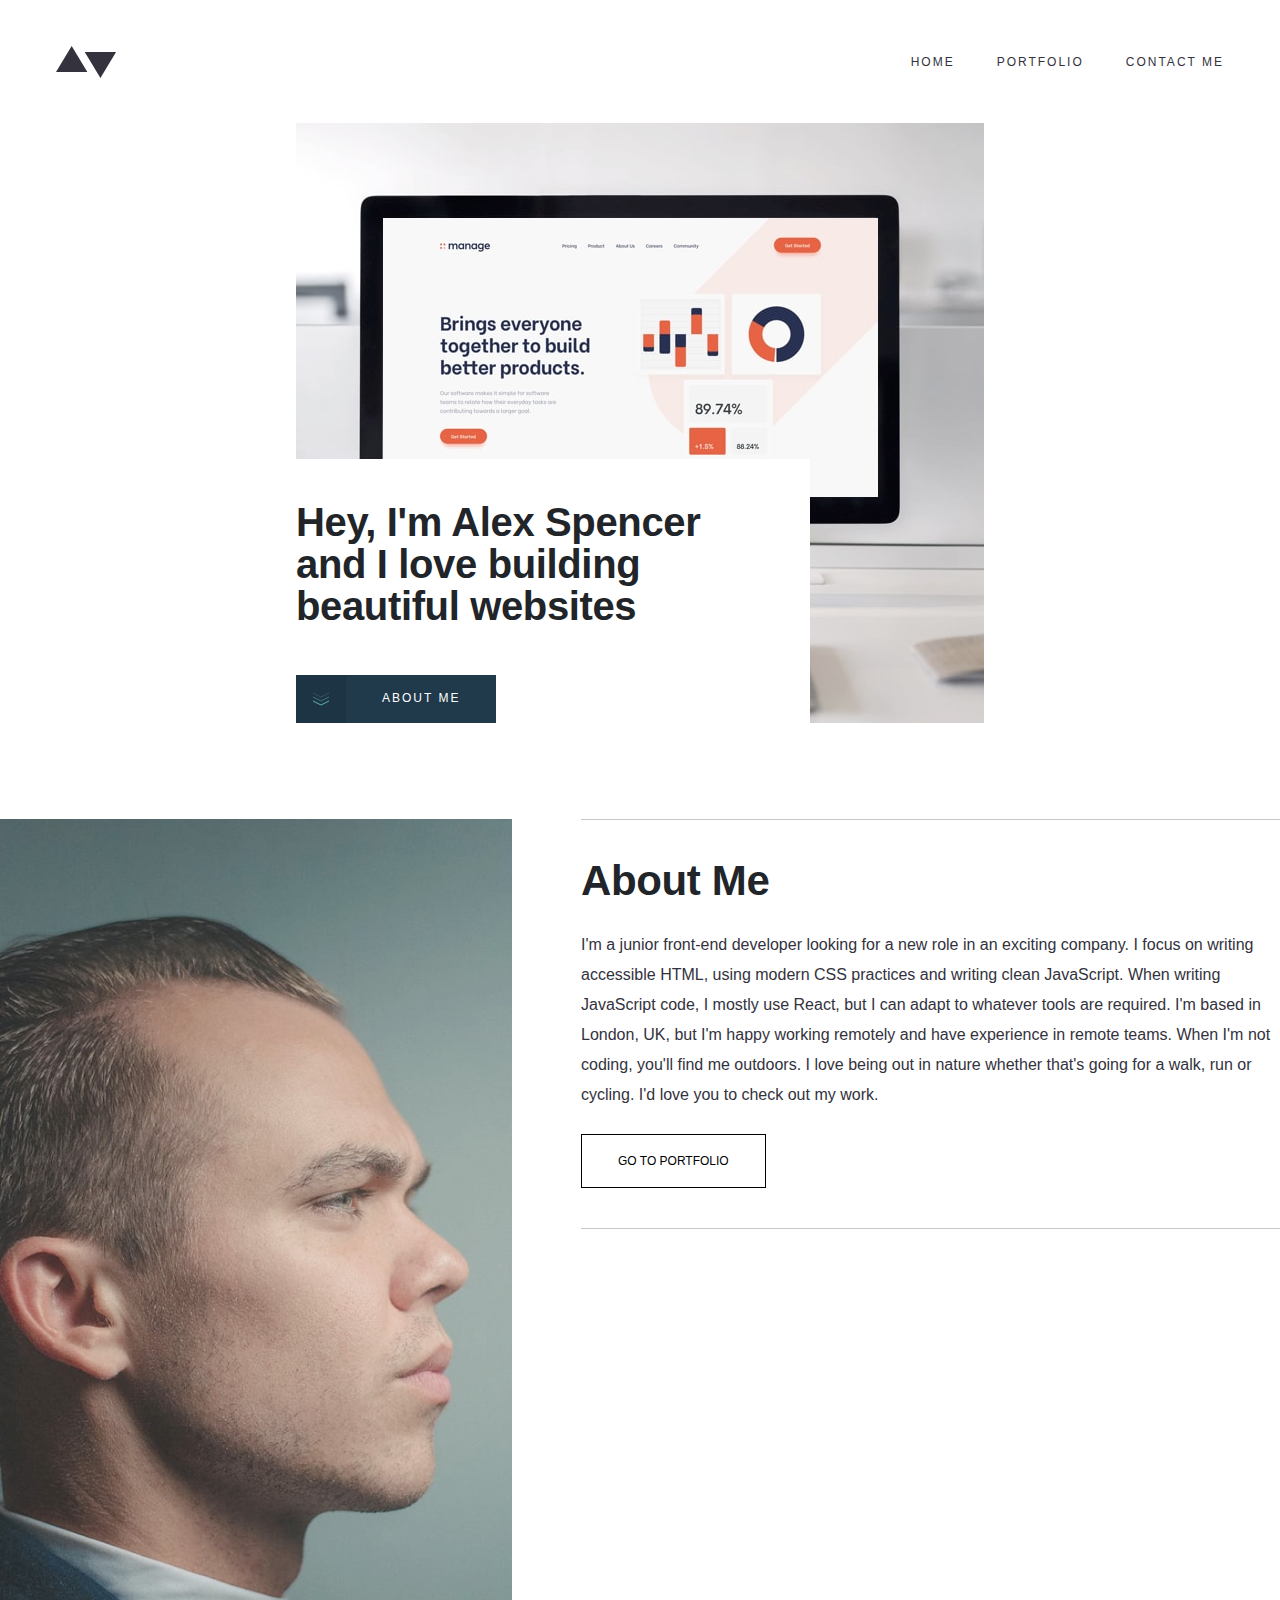
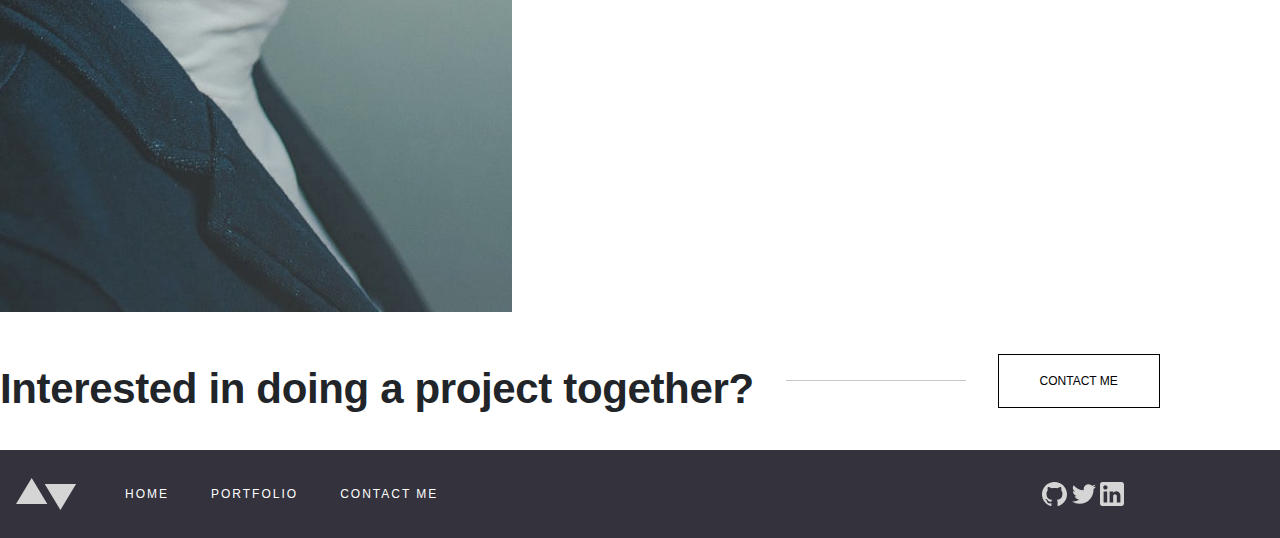
<file: starter-code/index.html>
<!DOCTYPE html>
<html lang="en">
  <head>
    <meta charset="UTF-8" />
    <meta name="viewport" content="width=device-width, initial-scale=1.0" />
    <link
      rel="icon"
      type="image/png"
      sizes="32x32"
      href="./images/favicon-32x32.png"
    />
    <link
      href="https://cdn.jsdelivr.net/npm/bootstrap@5.3.3/dist/css/bootstrap.min.css"
      rel="stylesheet"
      integrity="sha384-QWTKZyjpPEjISv5WaRU9OFeRpok6YctnYmDr5pNlyT2bRjXh0JMhjY6hW+ALEwIH"
      crossorigin="anonymous"
    />
    <link rel="stylesheet" href="styles.css" />
    <title>Frontend Mentor | Minimalist Portfolio</title>
  </head>
  <body>
    <header>
      <!-- Navigation Bar -->
      <nav class="navbar navbar-expand-md bg-body-tertiary">
        <div class="container-fluid">
          <a class="navbar-brand" href="#">
            <img src="./images/logo.svg" alt="logo" />
          </a>
          <button
            class="navbar-toggler"
            type="button"
            data-bs-toggle="collapse"
            data-bs-target="#navbarSupportedContent"
            aria-controls="navbarSupportedContent"
            aria-expanded="false"
            aria-label="Toggle navigation"
          >
            <span class="navbar-toggler-icon"></span>
          </button>
          <div class="collapse navbar-collapse" id="navbarSupportedContent">
            <ul class="navbar-nav me-auto mb-2 mb-lg-0">
              <li class="nav-item">
                <a class="nav-link active" aria-current="page" href="./index.html" id="home-link">Home</a>
              </li>
              <li class="nav-item">
                <a class="nav-link active" aria-current="page" href="./portfolio.html" id="portfolio-link"
                  >Portfolio</a
                >
              </li>
              <li class="nav-item">
                <a id="contact-link" class="nav-link active" aria-current="page" href="./contact.html"
                  >Contact Me</a
                >
              </li>
            </ul>
          </div>
        </div>
      </nav>
    </header>
    <main>
      <div class="container-fluid flex">
        <div class="greeting-container">
          <img
            src="./images/homepage/mobile/image-homepage-hero.jpg"
            alt="homepage image"
            class="w-100 home-pic"
          />
          <div>
            <h1>Hey, I'm Alex Spencer and I love building beautiful websites</h1>
            <a href="#alex-img">
              <button class="about-btn"><img src="./images/icons/down-arrows.svg" class="down-arrow" alt="down-arrows"/><span class="about-me-btn-txt">About Me</span></button>
            </a>
          </div>
        </div>
        <div class="sub-container">
          <img
            src="./images/homepage/mobile/image-homepage-profile.jpg"
            alt="alex-spencer"
            class="alex-img w-100"
            id="alex-img"
          />
          <div class="about-me-container">
            <hr class="w-100">
            <h2 class="about-header">About Me</h2>
            <p class="about-p">
              I'm a junior front-end developer looking for a new role in an exciting
              company. I focus on writing accessible HTML, using modern CSS
              practices and writing clean JavaScript. When writing JavaScript code,
              I mostly use React, but I can adapt to whatever tools are required.
              I'm based in London, UK, but I'm happy working remotely and have
              experience in remote teams. When I'm not coding, you'll find me
              outdoors. I love being out in nature whether that's going for a walk,
              run or cycling. I'd love you to check out my work.
            </p>
            <a href="./portfolio.html">
              <button class="portfolio-btn">Go to Portfolio</button>
            </a>
            <hr class="w-100">
          </div>
        </div>
      </div>
      <div class="container-fluid flex interested-container">
        <h2 class="interested-sec">Interested in doing a project together?</h2>
        <hr class="optional-hr">
        <a class="contact-a" href="./contact.html">
          <button class="portfolio-btn contact-me">Contact Me</button>
        </a>
      </div>
    </main>
    <footer>
      <div class="container flex">
        <img class="logo main" src="./images/logo.svg" alt="logo" />
        <a class="home-a" href="./index.html">Home</a>
        <a class="portfolio-a" href="./portfolio.html">Portfolio</a>
        <a href="./contact.html">Contact Me</a>
        <div class="social-div">
          <img
            class="logo social"
            src="./images/icons/github.svg"
            alt="github logo"
          />
          <img
            class="logo social"
            src="./images/icons/twitter.svg"
            alt="twitter logo"
          />
          <img
            class="logo"
            src="./images/icons/linkedin.svg"
            alt="linkedin logo"
          />
        </div>
      </div>
    </footer>
    <script
      src="https://cdn.jsdelivr.net/npm/bootstrap@5.3.3/dist/js/bootstrap.bundle.min.js"
      integrity="sha384-YvpcrYf0tY3lHB60NNkmXc5s9fDVZLESaAA55NDzOxhy9GkcIdslK1eN7N6jIeHz"
      crossorigin="anonymous"
    ></script>
    <script src="./app.js"></script>
  </body>
</html>
</file>
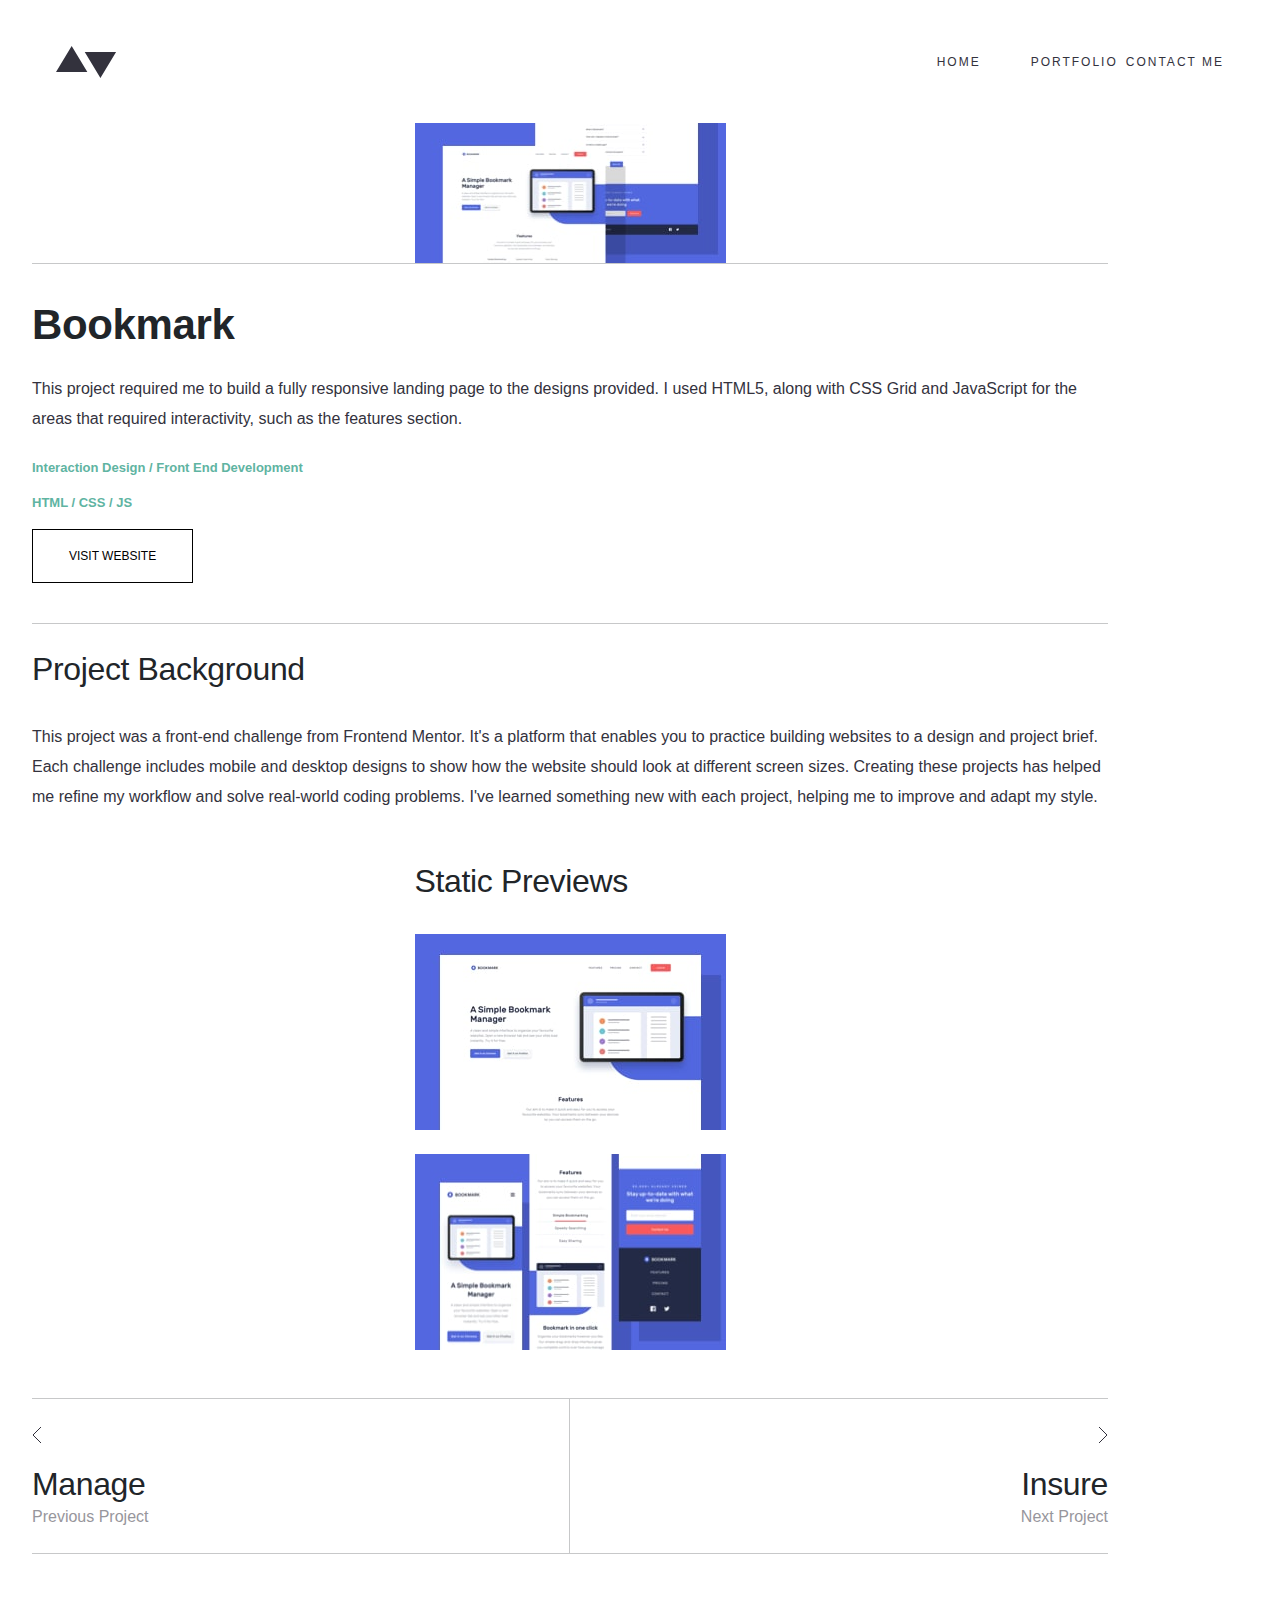
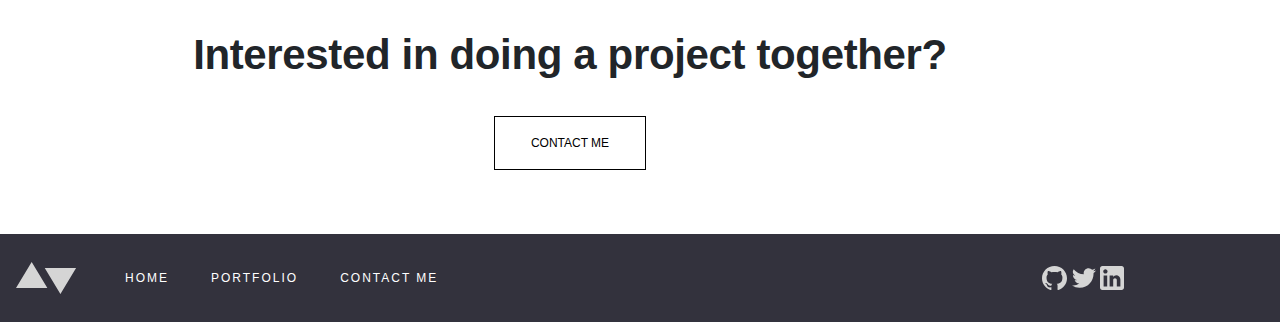
<file: starter-code/bookmark.html>
<!DOCTYPE html>
<html lang="en">
  <head>
    <meta charset="UTF-8" />
    <meta name="viewport" content="width=device-width, initial-scale=1.0" />

    <link
      rel="icon"
      type="image/png"
      sizes="32x32"
      href="./images/favicon-32x32.png"
    />
    <link
      href="https://cdn.jsdelivr.net/npm/bootstrap@5.3.3/dist/css/bootstrap.min.css"
      rel="stylesheet"
      integrity="sha384-QWTKZyjpPEjISv5WaRU9OFeRpok6YctnYmDr5pNlyT2bRjXh0JMhjY6hW+ALEwIH"
      crossorigin="anonymous"
    />

    <link rel="stylesheet" href="styles.css" />

    <title>Frontend Mentor | Bookmark Project</title>
  </head>
  <body>
    <header>
      <!-- Navigation Bar -->
      <nav class="navbar navbar-expand-lg bg-body-tertiary">
        <div class="container-fluid">
          <a class="navbar-brand" href="#">
            <img src="./images/logo.svg" alt="logo" />
          </a>
          <button
            class="navbar-toggler"
            type="button"
            data-bs-toggle="collapse"
            data-bs-target="#navbarSupportedContent"
            aria-controls="navbarSupportedContent"
            aria-expanded="false"
            aria-label="Toggle navigation"
          >
            <span class="navbar-toggler-icon"></span>
          </button>
          <div class="collapse navbar-collapse" id="navbarSupportedContent">
            <ul class="navbar-nav me-auto mb-2 mb-lg-0">
              <li class="nav-item">
                <a class="nav-link active" aria-current="page" href="./index.html" id="home-link">Home</a>
              </li>
              <li class="nav-item">
                <a class="nav-link active" aria-current="page" href="./portfolio.html"
                  >Portfolio</a
                >
              </li>
              <li class="nav-item">
                <a id="contact-link" class="nav-link active" aria-current="page" href="./contact.html"
                  >Contact Me</a
                >
              </li>
            </ul>
          </div>
        </div>
      </nav>
    </header>
    <main>
      <div class="container flex">
        <img
          src="./images/detail/mobile/image-bookmark-hero.jpg"
          alt="bookmark image"
        />
        <hr class="w-100" />
        <h2 class="about-header">Bookmark</h2>
        <p class="about-p">
          This project required me to build a fully responsive landing page to
          the designs provided. I used HTML5, along with CSS Grid and JavaScript
          for the areas that required interactivity, such as the features
          section.
        </p>
        <p class="tech-used">Interaction Design / Front End Development</p>
        <p class="tech-used">HTML / CSS / JS</p>
        <a href="#">
          <button class="portfolio-btn">Visit Website</button>
        </a>
        <hr class="w-100" />
      </div>
      <div class="container flex">
        <h2 class="project-background-p mt-0">Project Background</h2>
        <p class="about-p project-font mt-0">
          This project was a front-end challenge from Frontend Mentor. It's a
          platform that enables you to practice building websites to a design
          and project brief. Each challenge includes mobile and desktop designs
          to show how the website should look at different screen sizes.
          Creating these projects has helped me refine my workflow and solve
          real-world coding problems. I've learned something new with each
          project, helping me to improve and adapt my style.
        </p>
        <div class="flex">
          <h2 class="project-background-p">Static Previews</h2>
          <img
            class="mb-4 w-100"
            src="./images/detail/mobile/image-bookmark-preview-1.jpg"
            alt="bookmark-preview1"
          />
          <img
            src="./images/detail/mobile/image-bookmark-preview-2.jpg"
            alt="bookmark-preview2"
          />
        </div>
      </div>
      <div class="container flex flex-row project-container">
        <div class="prev project w-50">
          <a href="#">
            <img src="./images/icons/arrow-left.svg" alt="arrow left" />
          </a>
          <h2 class="project-background-p mb-0">Manage</h2>
          <p>Previous Project</p>
        </div>
        <div class="next project w-50 flex">
          <a href="#" class="align-self-end">
            <img src="./images/icons/arrow-right.svg" alt="arrow right" />
          </a>
          <h2 class="project-background-p align-self-end mb-0">Insure</h2>
          <p class="align-self-end">Next Project</p>
        </div>
      </div>
      <div class="container flex">
        <h2 class="interested-sec">Interested in doing a project together?</h2>
        <a class="contact-a" href="./contact.html">
          <button class="portfolio-btn">Contact Me</button>
        </a>
      </div>
    </main>
    <footer>
      <div class="container flex">
        <img class="logo main" src="./images/logo.svg" alt="logo" />
        <a class="home-a" href="./index.html">Home</a>
        <a class="portfolio-a" href="./portfolio.html">Portfolio</a>
        <a href="./contact.html">Contact Me</a>
        <div class="social-div">
          <img
            class="logo social"
            src="./images/icons/github.svg"
            alt="github logo"
          />
          <img
            class="logo social"
            src="./images/icons/twitter.svg"
            alt="twitter logo"
          />
          <img
            class="logo"
            src="./images/icons/linkedin.svg"
            alt="linkedin logo"
          />
        </div>
      </div>
    </footer>
    <script
      src="https://cdn.jsdelivr.net/npm/bootstrap@5.3.3/dist/js/bootstrap.bundle.min.js"
      integrity="sha384-YvpcrYf0tY3lHB60NNkmXc5s9fDVZLESaAA55NDzOxhy9GkcIdslK1eN7N6jIeHz"
      crossorigin="anonymous"
    ></script>
  </body>
</html>
</file>
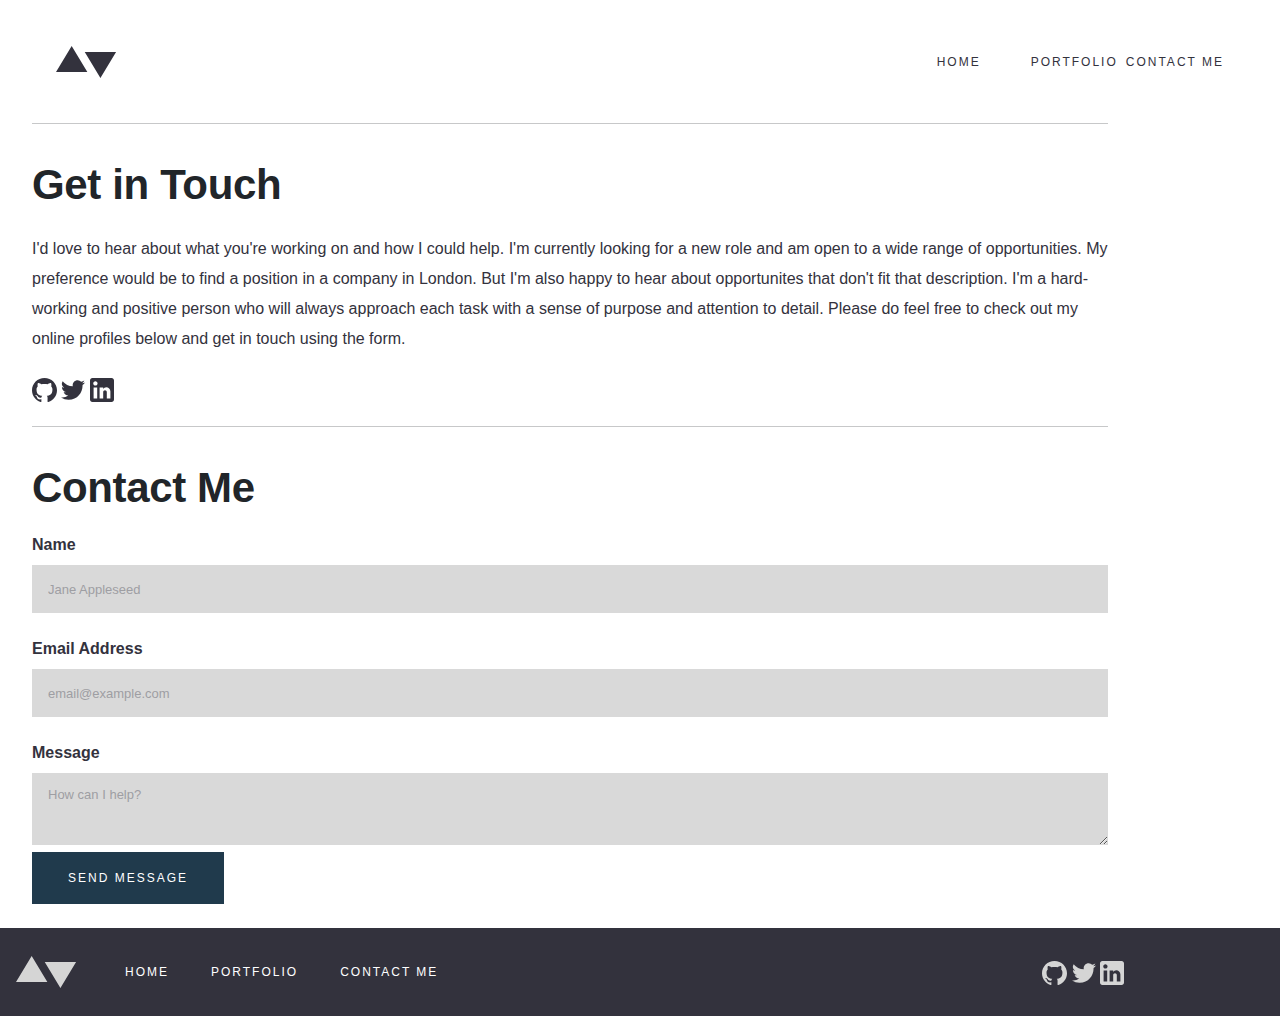
<file: starter-code/contact.html>
<!DOCTYPE html>
<html lang="en">
  <head>
    <meta charset="UTF-8" />
    <meta name="viewport" content="width=device-width, initial-scale=1.0" />

    <link
      rel="icon"
      type="image/png"
      sizes="32x32"
      href="./images/favicon-32x32.png"
    />
    <link
      href="https://cdn.jsdelivr.net/npm/bootstrap@5.3.3/dist/css/bootstrap.min.css"
      rel="stylesheet"
      integrity="sha384-QWTKZyjpPEjISv5WaRU9OFeRpok6YctnYmDr5pNlyT2bRjXh0JMhjY6hW+ALEwIH"
      crossorigin="anonymous"
    />
    <link rel="stylesheet" href="styles.css" />
    <title>Frontend Mentor | Contact Me</title>
  </head>
  <body>
    <header>
      <!-- Navigation Bar -->
      <nav class="navbar navbar-expand-lg bg-body-tertiary">
        <div class="container-fluid">
          <a class="navbar-brand" href="#">
            <img src="./images/logo.svg" alt="logo" />
          </a>
          <button
            class="navbar-toggler"
            type="button"
            data-bs-toggle="collapse"
            data-bs-target="#navbarSupportedContent"
            aria-controls="navbarSupportedContent"
            aria-expanded="false"
            aria-label="Toggle navigation"
          >
            <span class="navbar-toggler-icon"></span>
          </button>
          <div class="collapse navbar-collapse" id="navbarSupportedContent">
            <ul class="navbar-nav me-auto mb-2 mb-lg-0">
              <li class="nav-item">
                <a class="nav-link active" aria-current="page" href="./index.html" id="home-link">Home</a>
              </li>
              <li class="nav-item">
                <a class="nav-link active" aria-current="page" href="./portfolio.html"
                  >Portfolio</a
                >
              </li>
              <li class="nav-item">
                <a id="contact-link" class="nav-link active" aria-current="page" href="./contact.html"
                  >Contact Me</a
                >
              </li>
            </ul>
          </div>
        </div>
      </nav>
    </header>
    <main>
      <div class="container flex">
        <hr class="w-100 mt-0" />
        <h2 class="about-header">Get in Touch</h2>
        <p class="about-p">
          I'd love to hear about what you're working on and how I could help.
          I'm currently looking for a new role and am open to a wide range of
          opportunities. My preference would be to find a position in a company
          in London. But I'm also happy to hear about opportunites that don't
          fit that description. I'm a hard-working and positive person who will
          always approach each task with a sense of purpose and attention to
          detail. Please do feel free to check out my online profiles below and
          get in touch using the form.
        </p>
        <div class="social-div align-self-start m-0">
          <img
            class="social"
            src="./images/icons/github.svg"
            alt="github logo"
          />
          <img
            class="social"
            src="./images/icons/twitter.svg"
            alt="twitter logo"
          />
          <img src="./images/icons/linkedin.svg" alt="linkedin logo" />
        </div>
      </div>
      <div class="container flex">
        <hr class="w-100" />
        <h2 class="about-header">Contact Me</h2>
        <form class="align-self-start">
          <div class="form-div">
            <label for="name">Name</label>
            <input type="text" id="name" placeholder="Jane Appleseed" />
          </div>
          <div class="form-div">
            <label for="email">Email Address</label>
            <input type="text" id="email" placeholder="email@example.com" />
          </div>
          <div class="form-div">
            <label for="message">Message</label>
            <textarea
              name=""
              id="message"
              placeholder="How can I help?"
            ></textarea>
          </div>
          <button
            class="about-btn about-me-btn-txt send-message-btn"
            type="submit"
          >
            Send Message
          </button>
        </form>
      </div>
    </main>
    <footer>
      <div class="container flex">
        <img class="logo main" src="./images/logo.svg" alt="logo" />
        <a class="home-a" href="./index.html">Home</a>
        <a class="portfolio-a" href="./portfolio.html">Portfolio</a>
        <a href="./contact.html">Contact Me</a>
        <div class="social-div">
          <img
            class="logo social"
            src="./images/icons/github.svg"
            alt="github logo"
          />
          <img
            class="logo social"
            src="./images/icons/twitter.svg"
            alt="twitter logo"
          />
          <img
            class="logo"
            src="./images/icons/linkedin.svg"
            alt="linkedin logo"
          />
        </div>
      </div>
    </footer>
    <script
      src="https://cdn.jsdelivr.net/npm/bootstrap@5.3.3/dist/js/bootstrap.bundle.min.js"
      integrity="sha384-YvpcrYf0tY3lHB60NNkmXc5s9fDVZLESaAA55NDzOxhy9GkcIdslK1eN7N6jIeHz"
      crossorigin="anonymous"
    ></script>
  </body>
</html>
</file>
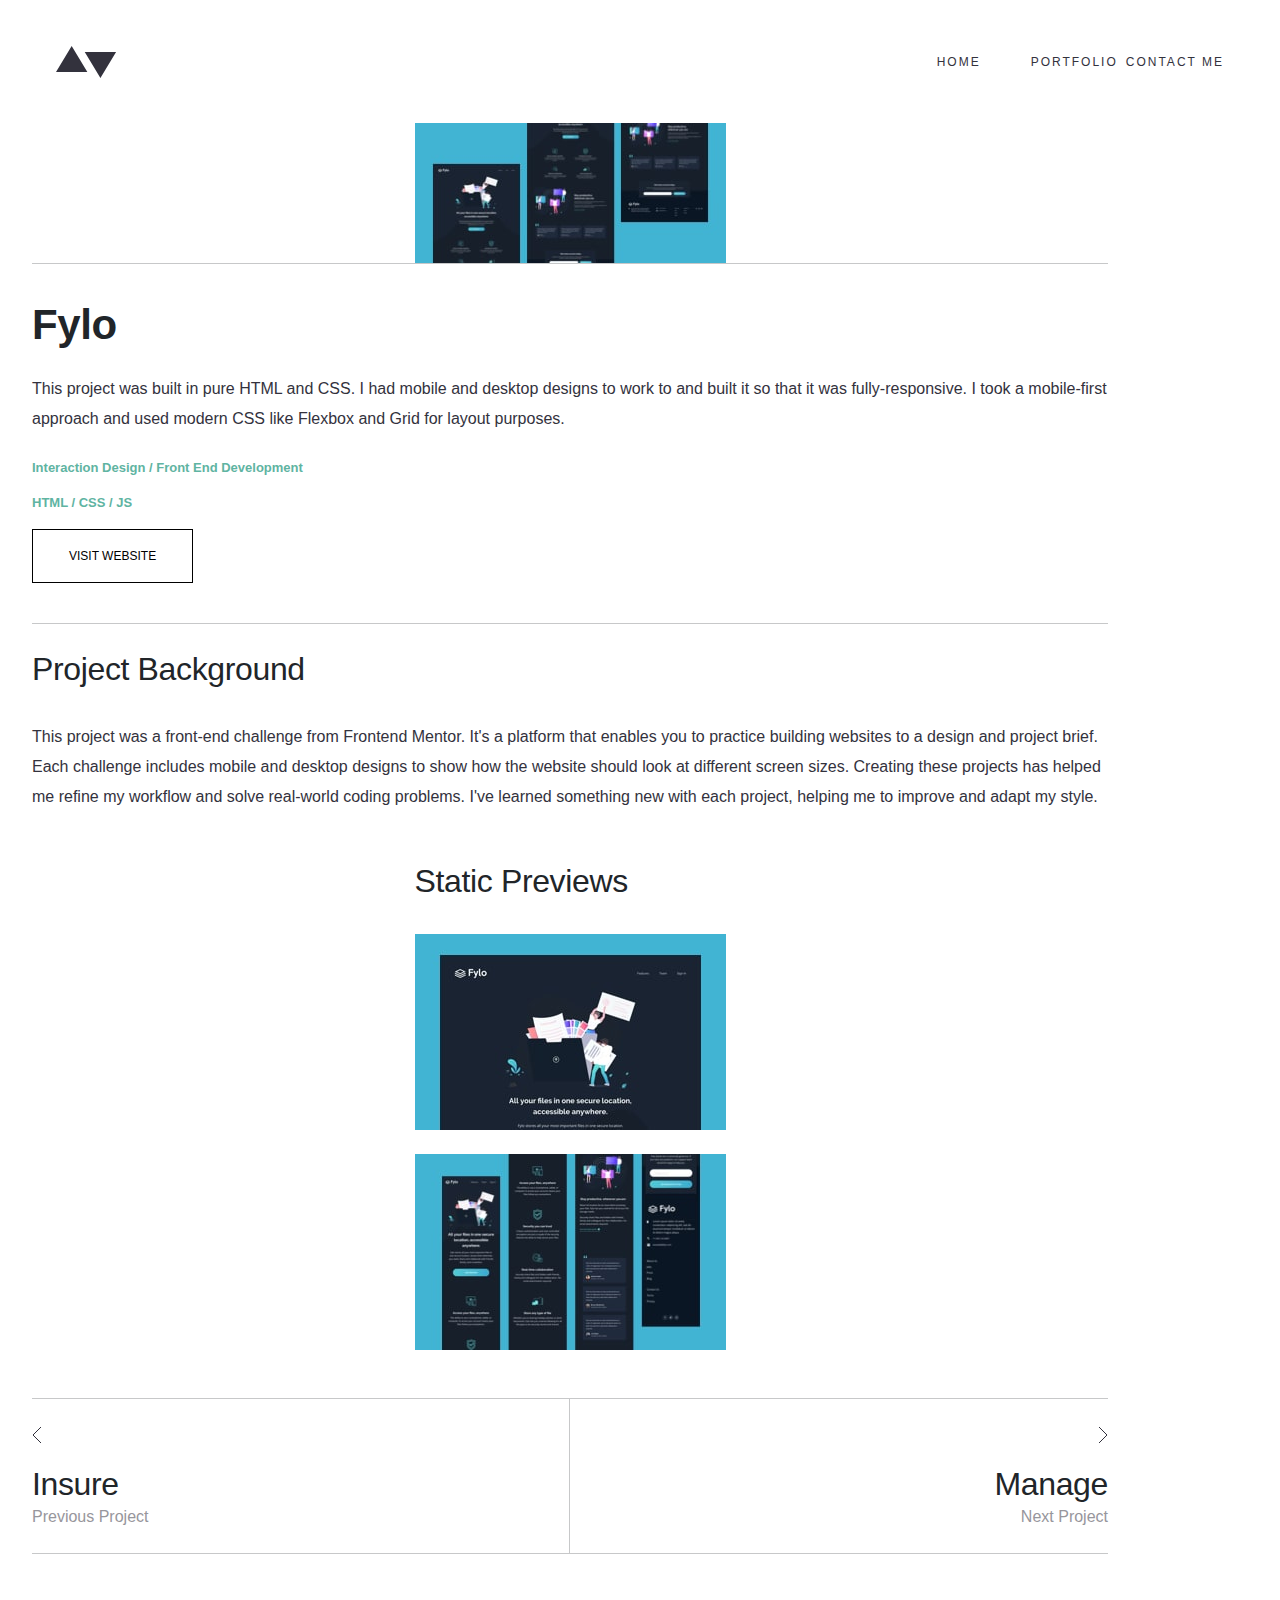
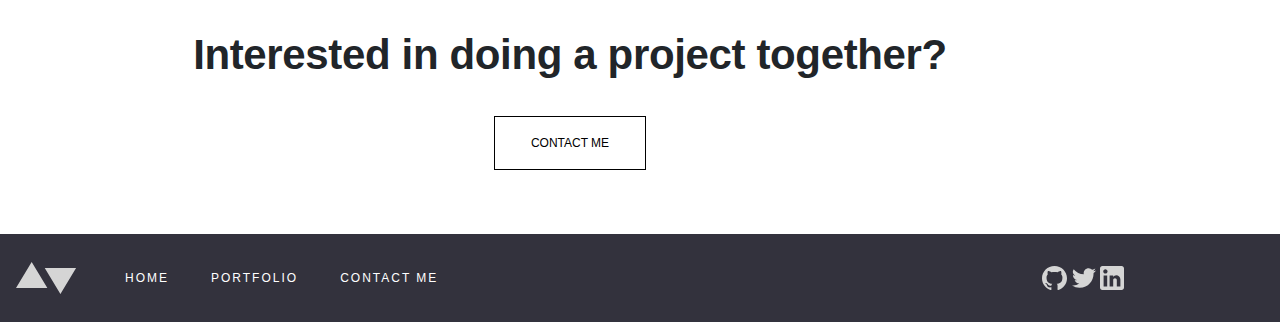
<file: starter-code/fylo.html>
<!DOCTYPE html>
<html lang="en">
  <head>
    <meta charset="UTF-8" />
    <meta name="viewport" content="width=device-width, initial-scale=1.0" />

    <link
      rel="icon"
      type="image/png"
      sizes="32x32"
      href="./images/favicon-32x32.png"
    />

    <link
      href="https://cdn.jsdelivr.net/npm/bootstrap@5.3.3/dist/css/bootstrap.min.css"
      rel="stylesheet"
      integrity="sha384-QWTKZyjpPEjISv5WaRU9OFeRpok6YctnYmDr5pNlyT2bRjXh0JMhjY6hW+ALEwIH"
      crossorigin="anonymous"
    />

    <link rel="stylesheet" href="styles.css" />

    <title>Frontend Mentor | Fylo Project</title>
  </head>
  <body>
    <header>
      <!-- Navigation Bar -->
      <nav class="navbar navbar-expand-lg bg-body-tertiary">
        <div class="container-fluid">
          <a class="navbar-brand" href="#">
            <img src="./images/logo.svg" alt="logo" />
          </a>
          <button
            class="navbar-toggler"
            type="button"
            data-bs-toggle="collapse"
            data-bs-target="#navbarSupportedContent"
            aria-controls="navbarSupportedContent"
            aria-expanded="false"
            aria-label="Toggle navigation"
          >
            <span class="navbar-toggler-icon"></span>
          </button>
          <div class="collapse navbar-collapse" id="navbarSupportedContent">
            <ul class="navbar-nav me-auto mb-2 mb-lg-0">
              <li class="nav-item">
                <a class="nav-link active" aria-current="page" href="./index.html" id="home-link">Home</a>
              </li>
              <li class="nav-item">
                <a class="nav-link active" aria-current="page" href="./portfolio.html"
                  >Portfolio</a
                >
              </li>
              <li class="nav-item">
                <a id="contact-link" class="nav-link active" aria-current="page" href="./contact.html"
                  >Contact Me</a
                >
              </li>
            </ul>
          </div>
        </div>
      </nav>
    </header>
    <main>
      <div class="container flex">
        <img
          src="./images/detail/mobile/image-fylo-hero.jpg"
          alt="manage image"
        />
        <hr class="w-100" />
        <h2 class="about-header">Fylo</h2>
        <p class="about-p">
          This project was built in pure HTML and CSS. I had mobile and desktop
          designs to work to and built it so that it was fully-responsive. I
          took a mobile-first approach and used modern CSS like Flexbox and Grid
          for layout purposes.
        </p>
        <p class="tech-used">Interaction Design / Front End Development</p>
        <p class="tech-used">HTML / CSS / JS</p>
        <a href="#">
          <button class="portfolio-btn">Visit Website</button>
        </a>
        <hr class="w-100" />
      </div>
      <div class="container flex">
        <h2 class="project-background-p mt-0">Project Background</h2>
        <p class="about-p project-font mt-0">
          This project was a front-end challenge from Frontend Mentor. It's a
          platform that enables you to practice building websites to a design
          and project brief. Each challenge includes mobile and desktop designs
          to show how the website should look at different screen sizes.
          Creating these projects has helped me refine my workflow and solve
          real-world coding problems. I've learned something new with each
          project, helping me to improve and adapt my style.
        </p>
        <div class="flex">
          <h2 class="project-background-p">Static Previews</h2>
          <img
            class="mb-4"
            src="./images/detail/mobile/image-fylo-preview-1.jpg"
            alt="fylo-preview1"
          />
          <img
            src="./images/detail/mobile/image-fylo-preview-2.jpg"
            alt="fylo-preview2"
          />
        </div>
      </div>
      <div class="container flex flex-row project-container">
        <div class="prev project w-50">
          <a href="./insure.html">
            <img src="./images/icons/arrow-left.svg" alt="arrow left" />
          </a>
          <h2 class="project-background-p mb-0">Insure</h2>
          <p>Previous Project</p>
        </div>
        <div class="next project w-50 flex">
          <a href="./manage.html" class="align-self-end">
            <img src="./images/icons/arrow-right.svg" alt="arrow right" />
          </a>
          <h2 class="project-background-p align-self-end mb-0">Manage</h2>
          <p class="align-self-end">Next Project</p>
        </div>
      </div>
      <div class="container flex">
        <h2 class="interested-sec">Interested in doing a project together?</h2>
        <a class="contact-a" href="./contact.html">
          <button class="portfolio-btn">Contact Me</button>
        </a>
      </div>
    </main>
    <footer>
      <div class="container flex">
        <img class="logo main" src="./images/logo.svg" alt="logo" />
        <a class="home-a" href="./index.html">Home</a>
        <a class="portfolio-a" href="./portfolio.html">Portfolio</a>
        <a href="./contact.html">Contact Me</a>
        <div class="social-div">
          <img
            class="logo social"
            src="./images/icons/github.svg"
            alt="github logo"
          />
          <img
            class="logo social"
            src="./images/icons/twitter.svg"
            alt="twitter logo"
          />
          <img
            class="logo"
            src="./images/icons/linkedin.svg"
            alt="linkedin logo"
          />
        </div>
      </div>
    </footer>
    <script
      src="https://cdn.jsdelivr.net/npm/bootstrap@5.3.3/dist/js/bootstrap.bundle.min.js"
      integrity="sha384-YvpcrYf0tY3lHB60NNkmXc5s9fDVZLESaAA55NDzOxhy9GkcIdslK1eN7N6jIeHz"
      crossorigin="anonymous"
    ></script>
  </body>
</html>
</file>
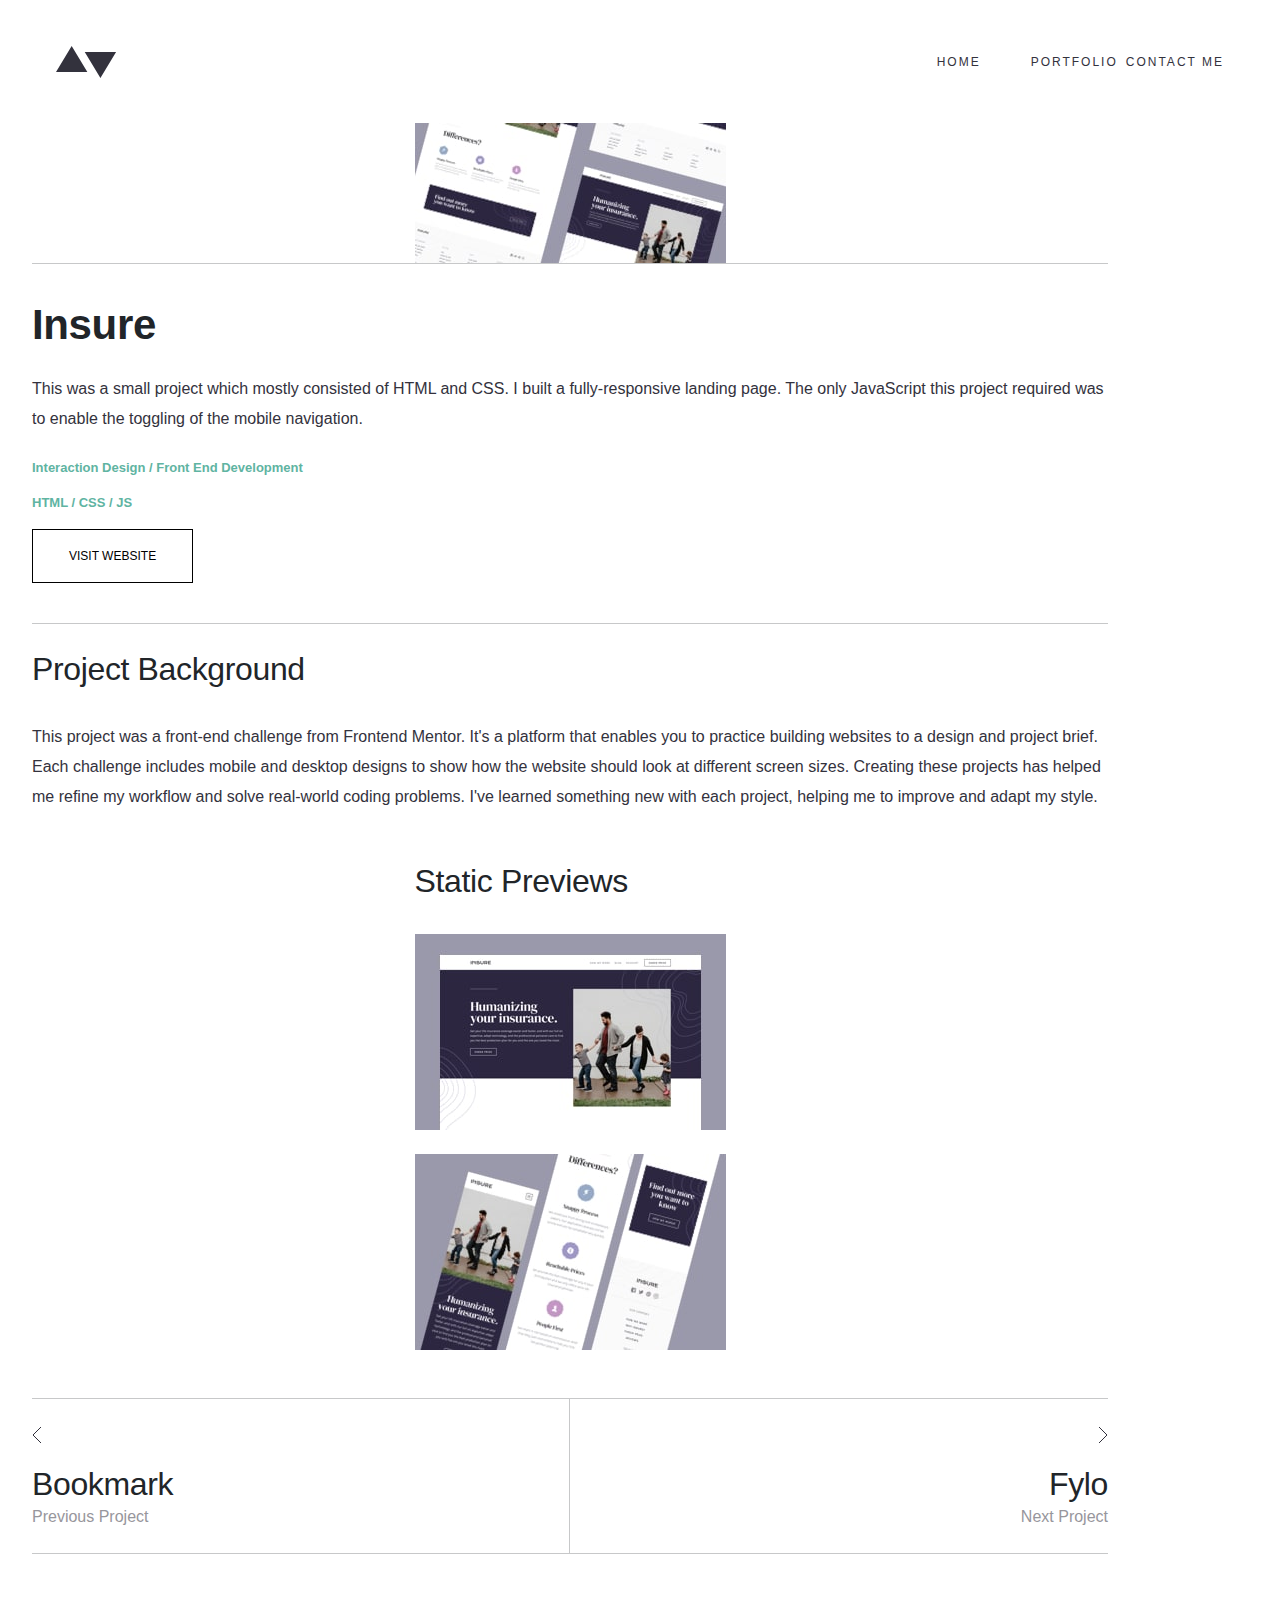
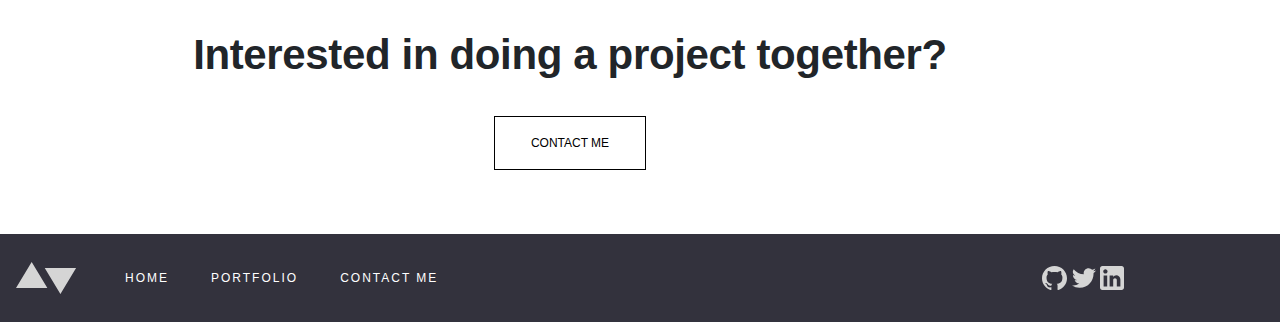
<file: starter-code/insure.html>
<!DOCTYPE html>
<html lang="en">
  <head>
    <meta charset="UTF-8" />
    <meta name="viewport" content="width=device-width, initial-scale=1.0" />

    <link
      rel="icon"
      type="image/png"
      sizes="32x32"
      href="./images/favicon-32x32.png"
    />
    <link
      href="https://cdn.jsdelivr.net/npm/bootstrap@5.3.3/dist/css/bootstrap.min.css"
      rel="stylesheet"
      integrity="sha384-QWTKZyjpPEjISv5WaRU9OFeRpok6YctnYmDr5pNlyT2bRjXh0JMhjY6hW+ALEwIH"
      crossorigin="anonymous"
    />

    <link rel="stylesheet" href="styles.css" />

    <title>Frontend Mentor | Insure Project</title>
  </head>
  <body>
    <header>
      <!-- Navigation Bar -->
      <nav class="navbar navbar-expand-lg bg-body-tertiary">
        <div class="container-fluid">
          <a class="navbar-brand" href="#">
            <img src="./images/logo.svg" alt="logo" />
          </a>
          <button
            class="navbar-toggler"
            type="button"
            data-bs-toggle="collapse"
            data-bs-target="#navbarSupportedContent"
            aria-controls="navbarSupportedContent"
            aria-expanded="false"
            aria-label="Toggle navigation"
          >
            <span class="navbar-toggler-icon"></span>
          </button>
          <div class="collapse navbar-collapse" id="navbarSupportedContent">
            <ul class="navbar-nav me-auto mb-2 mb-lg-0">
              <li class="nav-item">
                <a class="nav-link active" aria-current="page" href="./index.html" id="home-link">Home</a>
              </li>
              <li class="nav-item">
                <a class="nav-link active" aria-current="page" href="./portfolio.html"
                  >Portfolio</a
                >
              </li>
              <li class="nav-item">
                <a id="contact-link" class="nav-link active" aria-current="page" href="./contact.html"
                  >Contact Me</a
                >
              </li>
            </ul>
          </div>
        </div>
      </nav>
    </header>
    <main>
      <div class="container flex">
      <img
        src="./images/detail/mobile/image-insure-hero.jpg"
        alt="insure image"
      />
        <hr class="w-100">
        <h2 class="about-header">Insure</h2>
        <p class="about-p">
          This was a small project which mostly consisted of HTML and CSS. I
          built a fully-responsive landing page. The only JavaScript this
          project required was to enable the toggling of the mobile navigation.
        </p>
        <p class="tech-used">Interaction Design / Front End Development</p>
        <p class="tech-used">HTML / CSS / JS</p>
        <a href="#">
          <button class="portfolio-btn">Visit Website</button>
        </a>
        <hr class="w-100">
      </div>
      <div class="container flex">
        <h2 class="project-background-p mt-0">Project Background</h2>
        <p class="about-p project-font mt-0">
          This project was a front-end challenge from Frontend Mentor. It's a
          platform that enables you to practice building websites to a design
          and project brief. Each challenge includes mobile and desktop designs
          to show how the website should look at different screen sizes.
          Creating these projects has helped me refine my workflow and solve
          real-world coding problems. I've learned something new with each
          project, helping me to improve and adapt my style.
        </p>
        <div class="flex">
          <h2 class="project-background-p">Static Previews</h2>
          <img
            class="mb-4"
            src="./images/detail/mobile/image-insure-preview-1.jpg"
            alt="insure-preview1"
          />
          <img
            src="./images/detail/mobile/image-insure-preview-2.jpg"
            alt="insure-preview2"
          />
        </div>
      </div>
      <div class="container flex flex-row project-container">
        <div class="prev project w-50">
          <a href="./bookmark.html">
            <img src="./images/icons/arrow-left.svg" alt="arrow left" />
          </a>
          <h2 class="project-background-p mb-0">Bookmark</h2>
          <p>Previous Project</p>
        </div>
        <div class="next project w-50 flex">
          <a href="./fylo.html" class="align-self-end">
            <img src="./images/icons/arrow-right.svg" alt="arrow right" />
          </a>
          <h2 class="project-background-p align-self-end mb-0">Fylo</h2>
          <p class="align-self-end">Next Project</p>
        </div>
      </div>
      <div class="container flex">
        <h2 class="interested-sec">Interested in doing a project together?</h2>
        <a class="contact-a" href="./contact.html">
          <button class="portfolio-btn">Contact Me</button>
        </a>
      </div>
    </main>
    <footer>
      <div class="container flex">
        <img class="logo main" src="./images/logo.svg" alt="logo" />
        <a class="home-a" href="./index.html">Home</a>
        <a class="portfolio-a" href="./portfolio.html">Portfolio</a>
        <a href="./contact.html">Contact Me</a>
        <div class="social-div">
          <img
            class="logo social"
            src="./images/icons/github.svg"
            alt="github logo"
          />
          <img
            class="logo social"
            src="./images/icons/twitter.svg"
            alt="twitter logo"
          />
          <img
            class="logo"
            src="./images/icons/linkedin.svg"
            alt="linkedin logo"
          />
        </div>
      </div>
    </footer>
    <script
      src="https://cdn.jsdelivr.net/npm/bootstrap@5.3.3/dist/js/bootstrap.bundle.min.js"
      integrity="sha384-YvpcrYf0tY3lHB60NNkmXc5s9fDVZLESaAA55NDzOxhy9GkcIdslK1eN7N6jIeHz"
      crossorigin="anonymous"
    ></script>
  </body>
</html>
</file>
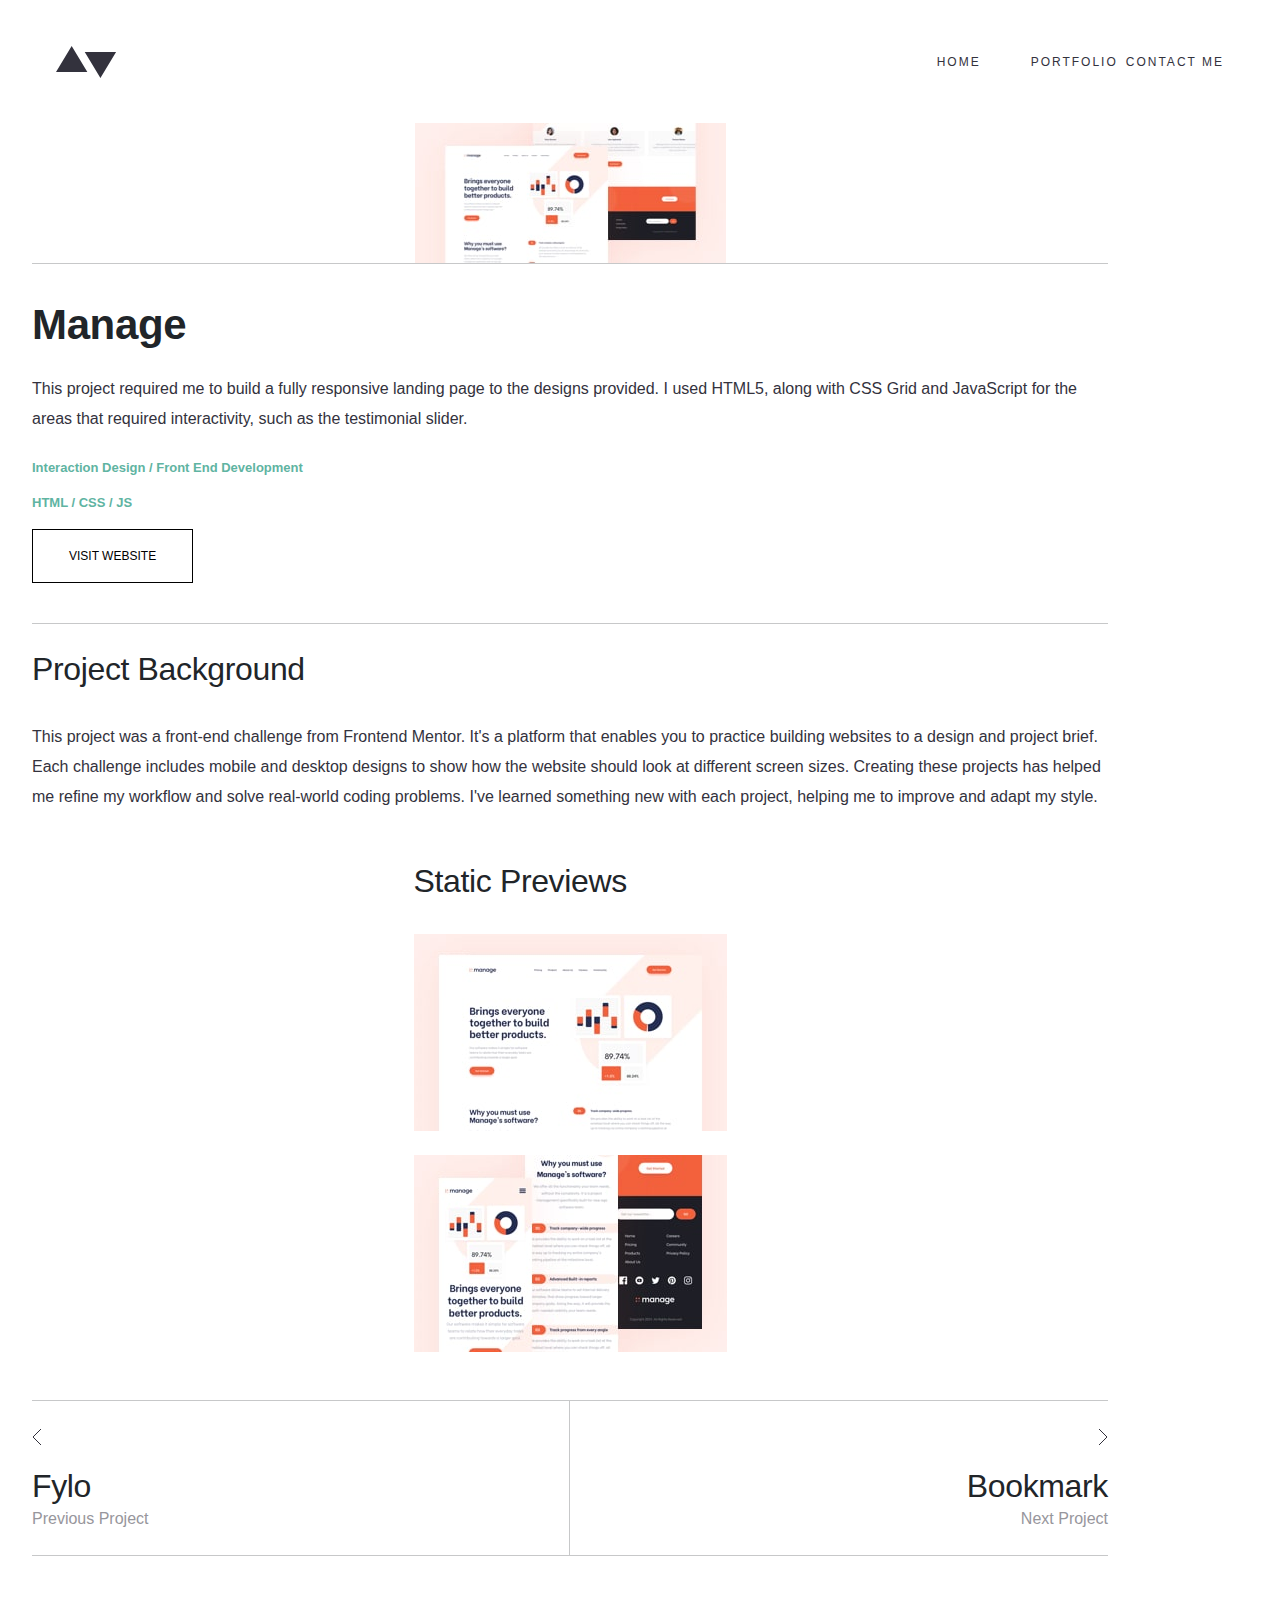
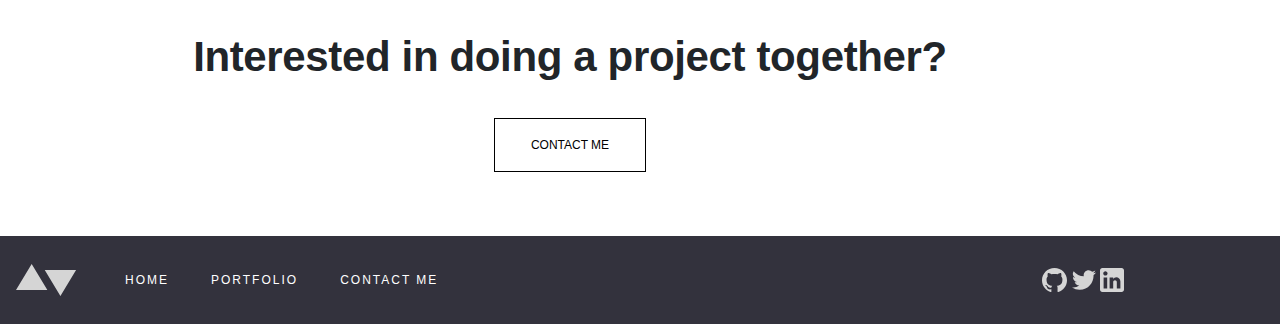
<file: starter-code/manage.html>
<!DOCTYPE html>
<html lang="en">
  <head>
    <meta charset="UTF-8" />
    <meta name="viewport" content="width=device-width, initial-scale=1.0" />

    <link
      rel="icon"
      type="image/png"
      sizes="32x32"
      href="./images/favicon-32x32.png"
    />
    <link
      href="https://cdn.jsdelivr.net/npm/bootstrap@5.3.3/dist/css/bootstrap.min.css"
      rel="stylesheet"
      integrity="sha384-QWTKZyjpPEjISv5WaRU9OFeRpok6YctnYmDr5pNlyT2bRjXh0JMhjY6hW+ALEwIH"
      crossorigin="anonymous"
    />

    <link rel="stylesheet" href="styles.css" />

    <title>Frontend Mentor | Manage Project</title>
  </head>
  <body>
    <header>
      <!-- Navigation Bar -->
      <nav class="navbar navbar-expand-lg bg-body-tertiary">
        <div class="container-fluid">
          <a class="navbar-brand" href="#">
            <img src="./images/logo.svg" alt="logo" />
          </a>
          <button
            class="navbar-toggler"
            type="button"
            data-bs-toggle="collapse"
            data-bs-target="#navbarSupportedContent"
            aria-controls="navbarSupportedContent"
            aria-expanded="false"
            aria-label="Toggle navigation"
          >
            <span class="navbar-toggler-icon"></span>
          </button>
          <div class="collapse navbar-collapse" id="navbarSupportedContent">
            <ul class="navbar-nav me-auto mb-2 mb-lg-0">
              <li class="nav-item">
                <a class="nav-link active" aria-current="page" href="./index.html" id="home-link">Home</a>
              </li>
              <li class="nav-item">
                <a class="nav-link active" aria-current="page" href="./portfolio.html"
                  >Portfolio</a
                >
              </li>
              <li class="nav-item">
                <a id="contact-link" class="nav-link active" aria-current="page" href="./contact.html"
                  >Contact Me</a
                >
              </li>
            </ul>
          </div>
        </div>
      </nav>
    </header>
    <main>
      <div class="container flex">
        <img
          src="./images/detail/mobile/image-manage-hero.jpg"
          alt="manage image"
        />
        <hr class="w-100" />
        <h2 class="about-header">Manage</h2>
        <p class="about-p">
          This project required me to build a fully responsive landing page to
          the designs provided. I used HTML5, along with CSS Grid and JavaScript
          for the areas that required interactivity, such as the testimonial
          slider.
        </p>
        <p class="tech-used">Interaction Design / Front End Development</p>
        <p class="tech-used">HTML / CSS / JS</p>
        <a href="#">
          <button class="portfolio-btn">Visit Website</button>
        </a>
        <hr class="w-100" />
      </div>
      <div class="container flex">
        <h2 class="project-background-p mt-0">Project Background</h2>
        <p class="about-p project-font mt-0">
          This project was a front-end challenge from Frontend Mentor. It's a
          platform that enables you to practice building websites to a design
          and project brief. Each challenge includes mobile and desktop designs
          to show how the website should look at different screen sizes.
          Creating these projects has helped me refine my workflow and solve
          real-world coding problems. I've learned something new with each
          project, helping me to improve and adapt my style.
        </p>
        <div class="flex">
          <h2 class="project-background-p">Static Previews</h2>
          <img
            class="mb-4"
            src="./images/detail/mobile/image-manage-preview-1.jpg"
            alt="manage-preview1"
          />
          <img
            src="./images/detail/mobile/image-manage-preview-2.jpg"
            alt="manage-preview2"
          />
        </div>
      </div>
      <div class="container flex flex-row project-container">
        <div class="prev project w-50">
          <a href="#">
            <img src="./images/icons/arrow-left.svg" alt="arrow left" />
          </a>
          <h2 class="project-background-p mb-0">Fylo</h2>
          <p>Previous Project</p>
        </div>
        <div class="next project w-50 flex">
          <a href="#" class="align-self-end">
            <img src="./images/icons/arrow-right.svg" alt="arrow right" />
          </a>
          <h2 class="project-background-p align-self-end mb-0">Bookmark</h2>
          <p class="align-self-end">Next Project</p>
        </div>
      </div>
      <div class="container flex">
        <h2 class="interested-sec">Interested in doing a project together?</h2>
        <a class="contact-a" href="./contact.html">
          <button class="portfolio-btn">Contact Me</button>
        </a>
      </div>
    </main>
    <footer>
      <div class="container flex">
        <img class="logo main" src="./images/logo.svg" alt="logo" />
        <a class="home-a" href="./index.html">Home</a>
        <a class="portfolio-a" href="./portfolio.html">Portfolio</a>
        <a href="./contact.html">Contact Me</a>
        <div class="social-div">
          <img
            class="logo social"
            src="./images/icons/github.svg"
            alt="github logo"
          />
          <img
            class="logo social"
            src="./images/icons/twitter.svg"
            alt="twitter logo"
          />
          <img
            class="logo"
            src="./images/icons/linkedin.svg"
            alt="linkedin logo"
          />
        </div>
      </div>
    </footer>
    <script
      src="https://cdn.jsdelivr.net/npm/bootstrap@5.3.3/dist/js/bootstrap.bundle.min.js"
      integrity="sha384-YvpcrYf0tY3lHB60NNkmXc5s9fDVZLESaAA55NDzOxhy9GkcIdslK1eN7N6jIeHz"
      crossorigin="anonymous"
    ></script>
  </body>
</html>
</file>
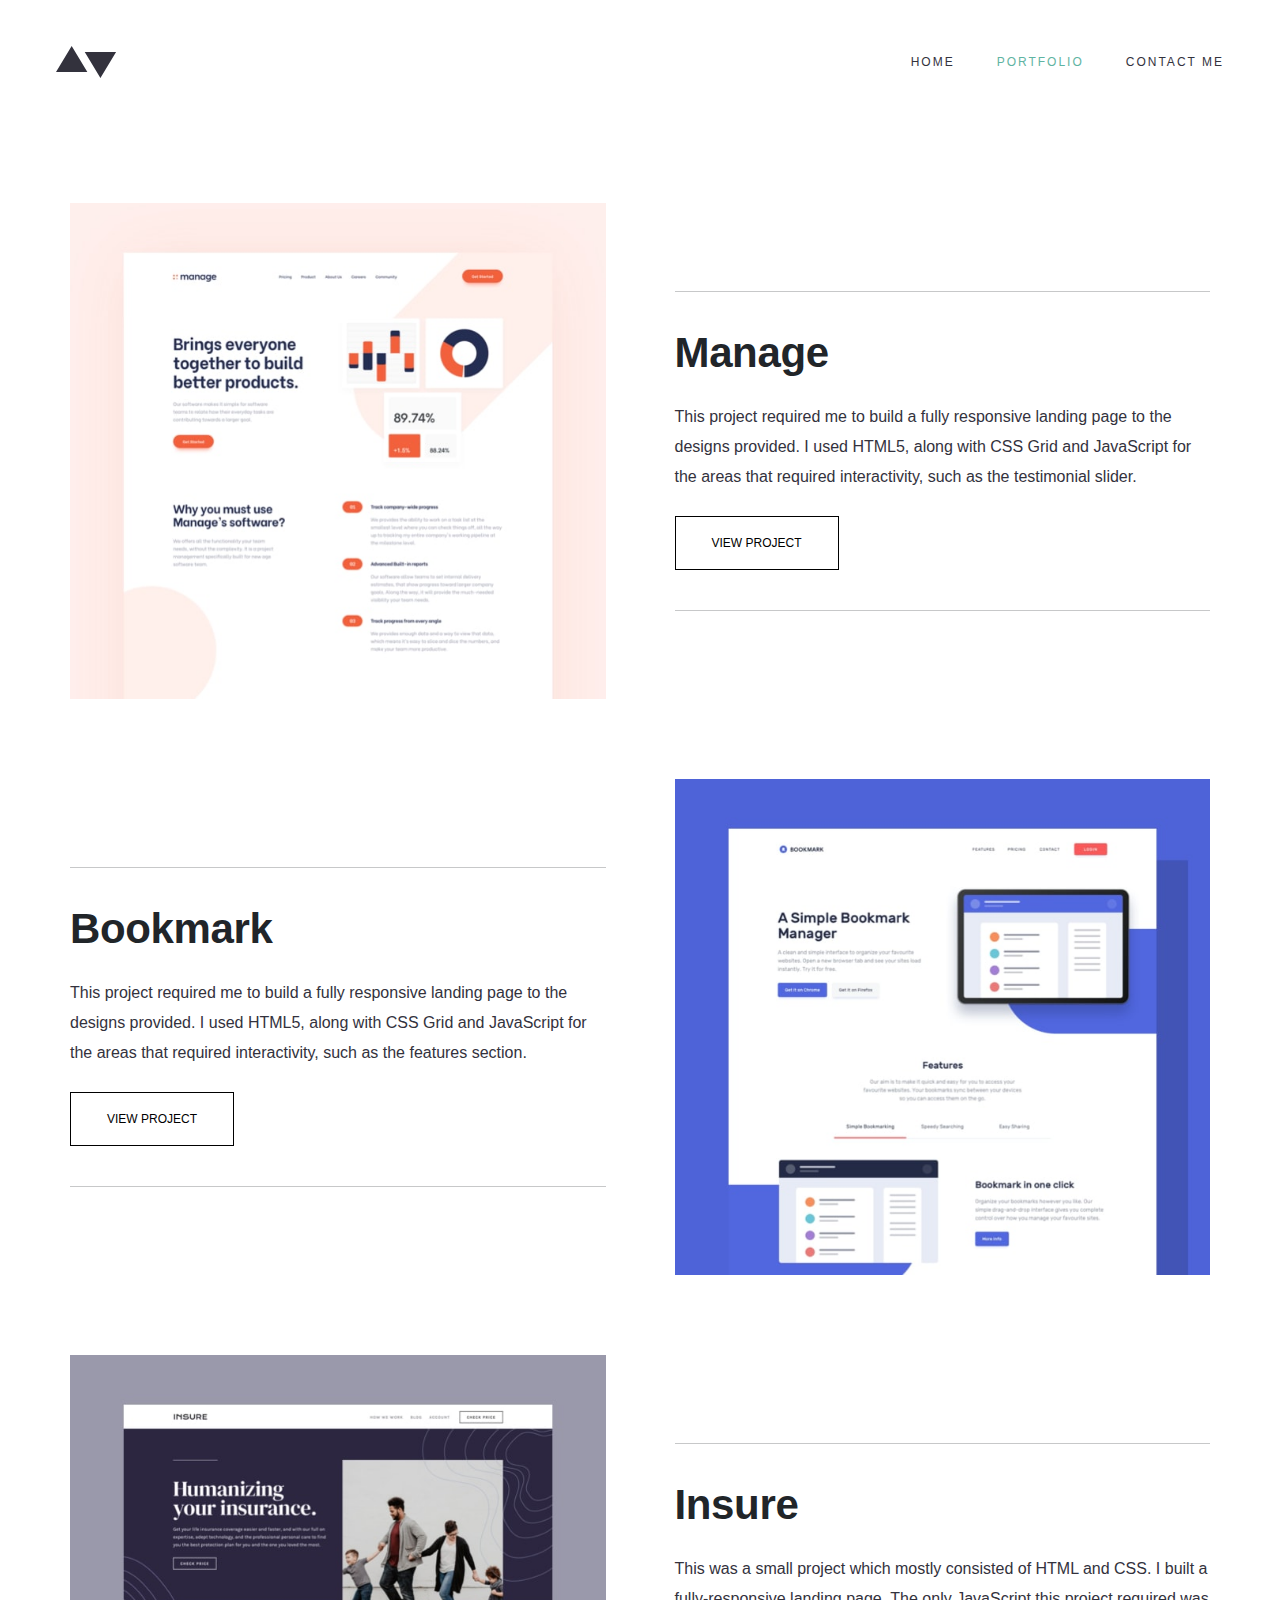
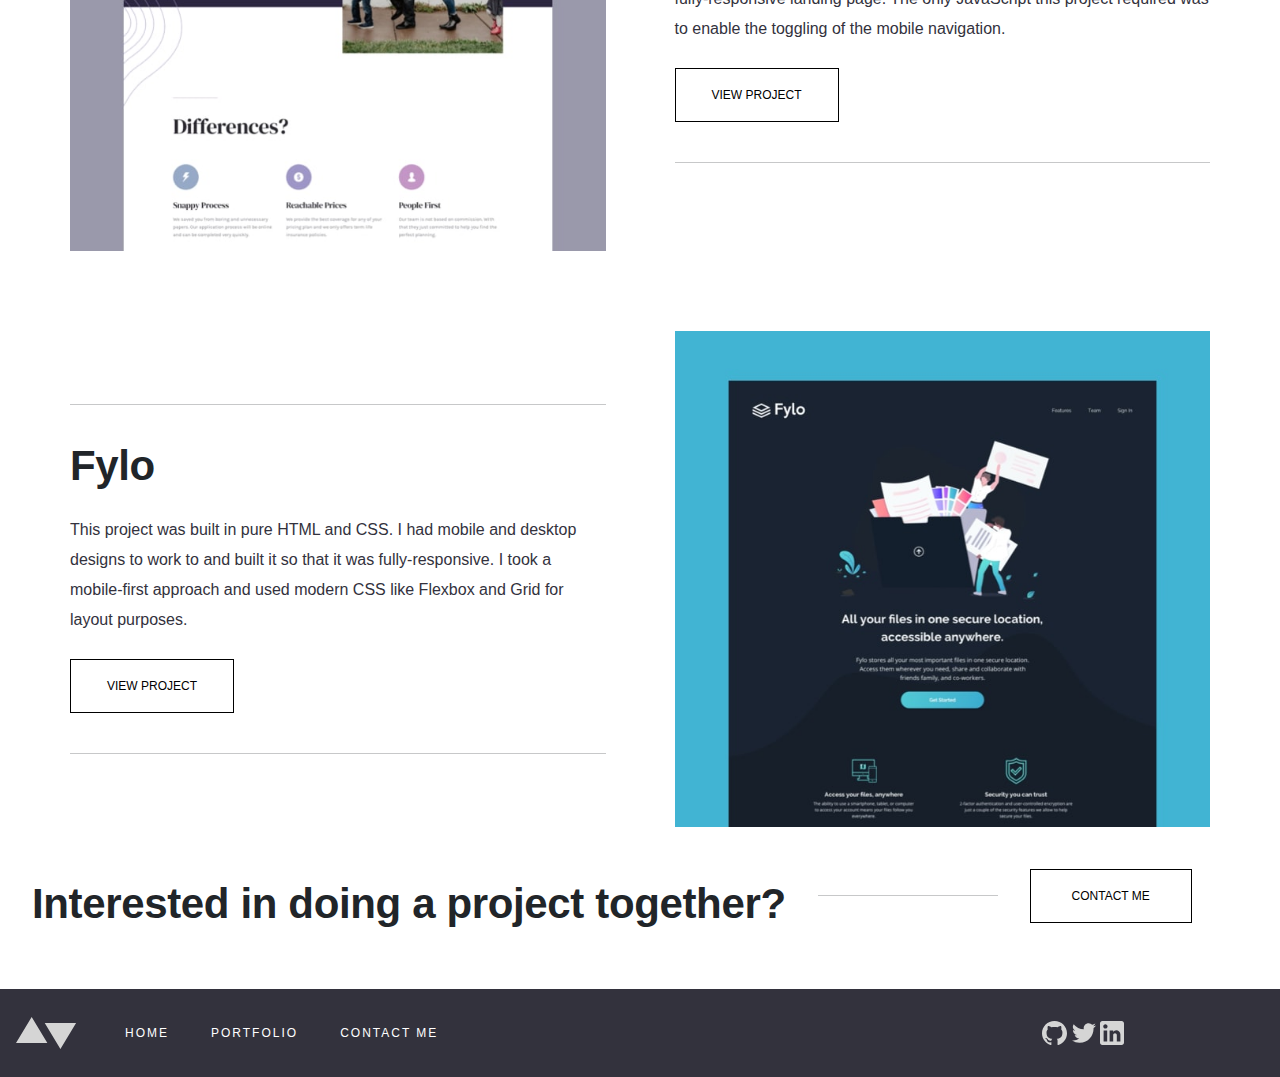
<file: starter-code/portfolio.html>
<!DOCTYPE html>
<html lang="en">
<head>
  <meta charset="UTF-8">
  <meta name="viewport" content="width=device-width, initial-scale=1.0">
  <link rel="icon" type="image/png" sizes="32x32" href="./images/favicon-32x32.png">
  <link
      href="https://cdn.jsdelivr.net/npm/bootstrap@5.3.3/dist/css/bootstrap.min.css"
      rel="stylesheet"
      integrity="sha384-QWTKZyjpPEjISv5WaRU9OFeRpok6YctnYmDr5pNlyT2bRjXh0JMhjY6hW+ALEwIH"
      crossorigin="anonymous"
    />
  <link rel="stylesheet" href="styles.css">
  
  <title>Frontend Mentor | My Projects</title>
</head>
<body>
  <header>
    <!-- Navigation Bar -->
    <nav class="navbar navbar-expand-md bg-body-tertiary">
      <div class="container-fluid">
        <a class="navbar-brand" href="#">
          <img src="./images/logo.svg" alt="logo" />
        </a>
        <button
          class="navbar-toggler"
          type="button"
          data-bs-toggle="collapse"
          data-bs-target="#navbarSupportedContent"
          aria-controls="navbarSupportedContent"
          aria-expanded="false"
          aria-label="Toggle navigation"
        >
          <span class="navbar-toggler-icon"></span>
        </button>
        <div class="collapse navbar-collapse" id="navbarSupportedContent">
          <ul class="navbar-nav me-auto mb-2 mb-lg-0">
            <li class="nav-item">
              <a class="nav-link active" aria-current="page" href="./index.html" id="home-link">Home</a>
            </li>
            <li class="nav-item">
              <a class="nav-link active"
              id="portfolio-link" aria-current="page" href="./portfolio.html"
                >Portfolio</a
              >
            </li>
            <li class="nav-item">
              <a id="contact-link" class="nav-link active" aria-current="page" href="./contact.html"
                >Contact Me</a
              >
            </li>
          </ul>
        </div>
      </div>
    </nav>
  </header>
  <main class="flex">
    <div class="container flex row-flex">
      <div class="image-container">
        <img
          class="manage-img"
          src="./images/portfolio/mobile/image-portfolio-manage@2x.jpg"
          alt="manage image"
        />
      </div>
      <div class="about-sec">
        <hr class="w-100">
        <h2 class="about-header">Manage</h2>
        <p class="about-p project-font">This project required me to build a fully responsive landing page to the designs 
          provided. I used HTML5, along with CSS Grid and JavaScript for the areas that 
          required interactivity, such as the testimonial slider.</p>
        <a href="./manage.html">
          <button class="portfolio-btn">View Project</button>
        </a>
        <hr class="w-100">
      </div>
    </div>
    <div class="container flex reverse-flex">
      <div class="image-container">
        <img
        class="bookmark-img"
        src="./images/portfolio/mobile/image-portfolio-bookmark@2x.jpg"
        alt="bookmark image"
      />
      </div>
      <div class="about-sec">
        <hr class="w-100">
        <h2 class="about-header">Bookmark</h2>
        <p class="about-p project-font">This project required me to build a fully responsive landing page to the designs provided. I 
          used HTML5, along with CSS Grid and JavaScript for the areas that required interactivity, such 
          as the features section.</p>
        <a href="./bookmark.html">
          <button class="portfolio-btn">View Project</button>
        </a>
        <hr class="w-100">
      </div>
    </div>
    <div class="container flex row-flex">
      <div class="image-container">
        <img
        class="insure-img"
        src="./images/portfolio/mobile/image-portfolio-insure@2x.jpg"
        alt="insure image"
      />
      </div>
      <div class="about-sec">
        <hr class="w-100">
        <h2 class="about-header">Insure</h2>
        <p class="about-p project-font">This was a small project which mostly consisted of HTML and CSS. I built a fully-responsive 
          landing page. The only JavaScript this project required was to enable the toggling of the 
          mobile navigation.</p>
        <a href="./insure.html">
          <button class="portfolio-btn">View Project</button>
        </a>
        <hr class="w-100">
      </div>
    </div>
    <div class="container flex reverse-flex">
      <div class="image-container">
        <img
        class="fylo-img"
        src="./images/portfolio/mobile/image-portfolio-fylo@2x.jpg"
        alt="fylo image"
      />
      </div>
      <div class="about-sec">
        <hr class="w-100">
        <h2 class="about-header">Fylo</h2>
        <p class="about-p project-font">This project was built in pure HTML and CSS. I had mobile and desktop designs to work to and 
          built it so that it was fully-responsive. I took a mobile-first approach and used modern 
          CSS like Flexbox and Grid for layout purposes.</p>
        <a href="./fylo.html">
          <button class="portfolio-btn">View Project</button>
        </a>
        <hr class="w-100">
      </div>
    </div>
    <div class="container-fluid flex interested-container">
      <h2 class="interested-sec">Interested in doing a project together?</h2>
      <hr class="optional-hr">
      <a class="contact-a" href="./contact.html">
        <button class="portfolio-btn contact-me">Contact Me</button>
      </a>
    </div>
  </main>
  <footer>
    <div class="container flex">
      <img class="logo main" src="./images/logo.svg" alt="logo" />
      <a class="home-a" href="./index.html">Home</a>
      <a class="portfolio-a" href="./portfolio.html">Portfolio</a>
      <a href="./contact.html">Contact Me</a>
      <div class="social-div">
        <img
          class="logo social"
          src="./images/icons/github.svg"
          alt="github logo"
        />
        <img
          class="logo social"
          src="./images/icons/twitter.svg"
          alt="twitter logo"
        />
        <img
          class="logo"
          src="./images/icons/linkedin.svg"
          alt="linkedin logo"
        />
      </div>
    </div>
  </footer>
  <script
      src="https://cdn.jsdelivr.net/npm/bootstrap@5.3.3/dist/js/bootstrap.bundle.min.js"
      integrity="sha384-YvpcrYf0tY3lHB60NNkmXc5s9fDVZLESaAA55NDzOxhy9GkcIdslK1eN7N6jIeHz"
      crossorigin="anonymous"
  ></script>
  <script src="./app.js"></script>
</body>
</html>
</file>
<file: starter-code/styles.css>
* {
  box-sizing: border-box;
  padding: 0;
  margin: 0;
  font-family: 'Public Sans', sans-serif;
}

header {
  padding: 32px;
}

h1, h2, h3 {
    font-family: 'Ibarra Real Nova', sans-serif;
}

.flex {
  display: flex;
  flex-direction: column;
  align-items: center;
  padding: 0 32px 24px 32px;
  padding-top: 0;
}

h1, h2 {
  font-size: 40px;
  font-weight: bold;
  line-height: 42px;
  letter-spacing: -0.36px;
  margin: 24px 0 32px 0;
}

a {
  align-self: flex-start;
}

button {
  text-transform: uppercase;
  font-weight: 100;
}

hr {
  margin: 32px 0 24px 0;
}

.about-btn {
  background-color: #203A4C;
  color: white;
  font-size: 12px;
  letter-spacing: 2px;
  border: none;
  margin-bottom: 96px;
}

.down-arrow {
  padding: 17px;
  background-color: #1d3445;
}

.home-pic {
  content: url(./images/homepage/mobile/image-homepage-hero@2x.jpg);
}

.alex-img {
  content: url(./images/homepage/mobile/image-homepage-profile@2x.jpg);
}

.about-me-btn-txt {
  padding: 0 36px;
}

.about-header {
  font-size: 42px;
  align-self: stretch;
  margin: 0;
}

.about-p {
  margin-top: 28px;
  letter-spacing: 0px;
  line-height: 30px;
  color: #33323D;
  margin-bottom: 24px;
}

.portfolio-btn {
  padding: 17px 36px;
  border: 1px solid black;
  background-color: white;
  font-weight: 300;
  /* margin-bottom: 40px; */
}

.interested-sec {
  text-align: center;
  font-size: 42px;
  margin-bottom: 40px;
  margin-top: 56px;
}

.contact-a {
  align-self: center;
  margin-bottom: 80px;
}

footer {
  background-color: #33323D;
}

footer div a {
  text-decoration: none;
  color: white;
  font-size: 12px;
  letter-spacing: 2px;
  text-transform: uppercase;
  font-weight: 200;
  align-self: center;
}

.main {
  margin-top: 60px;
}

.logo {
  filter: invert(100%) sepia(0%) saturate(2%) hue-rotate(67deg) brightness(104%) contrast(101%);
}

.home-a {
  margin-top: 40px;
}

.portfolio-a {
  margin: 32px 0;
}

.manage-img, .bookmark-img, .insure-img, .fylo-img {
  width: 100%;
}

.social-div {
  margin-top: 40px;
}

.social {
  margin-right: 10px;
}

.tech-used {
  align-self: flex-start;
  font-size: 13px;
  font-weight: 700;
  color: #5FB4A2;
}

.project-background-p {
  font-size: 32px;
  font-weight: 500;
  align-self: flex-start;
}

.project-container {
  margin-top: 32px;
}

.project {
  padding: 24px 0;
}

.project h2 {
  margin: 16px 0;
}

.project p {
  color: #97969c;
  margin: 0;
}

.prev {
  border-top: 1px solid #c7c8c9;
  border-bottom: 1px solid #c7c8c9;
  border-right: 1px solid #c7c8c9;
}

.next {
  border-top: 1px solid #c7c8c9;
  border-bottom: 1px solid #c7c8c9;
}

form, .form-div input, .form-div textarea {
  width: 100%;
}

.form-div label {
  display: block;
  font-weight: 700;
  color: #33323D;
  margin-top: 24px;
}

.form-div input, textarea {
  border: none;
  margin-top: 8px;
  padding: 12px 16px;
  background-color: #d9d9d9;
}


.form-div input::placeholder, textarea::placeholder {
  color: #9e9ea3;
  font-size: 13px;
}

.send-message-btn {
  padding-top: 17px;
  padding-bottom: 17px;
  margin-top: 24px;
  margin-bottom: 80px;
}

/* ----------- Bootstrap Styles ---------- */
.bg-body-tertiary {
  background-color: white !important;
}

.navbar-toggler {
  border: none;
}

.navbar-toggler:focus {
  box-shadow: none;
}

.nav-link {
  background-color: #33323d;
  color: white !important;
  text-align: center;
  padding-bottom: 32px;
  width: 223px;
  margin-left: auto;
  font-weight: 100;
  text-transform: uppercase;
  font-size: 12px;
}

#home-link {
  padding-top: 40px;
}

#contact-link {
  padding-bottom: 40px;
}

.navbar-toggler-icon {
  background-image: none !important;
  background-color: var(--bs-gray-800);
  height: 2px;
  width: 25px;
  margin: 10px 0;
  position: relative;
  transition: all 0.35s ease-out;
  transform-origin: center;
}

.navbar-toggler-icon::before {
  display: block;
  background-color: var(--bs-gray-800);
  height: 2px;
  content: '';
  position: relative;
  top: -7px;
  transition: all 0.15s ease-out; /*taken down to hide quicker*/
  transform-origin: center;
}

.navbar-toggler-icon::after {
  display: block;
  background-color: var(--bs-gray-800);
  height: 2px;
  content: '';
  position: relative;
  top: 4px;
  transition: all 0.35s ease-out;
  transform-origin: center;
}

.navbar-dark .navbar-toggler-icon,
.navbar-dark .navbar-toggler-icon::before,
.navbar-dark .navbar-toggler-icon::after {
  background-color: var(--bs-gray-100);
}

.navbar-toggler:not(.collapsed) .navbar-toggler-icon {
  transform: rotate(45deg);
}

.navbar-toggler:not(.collapsed) .navbar-toggler-icon::before {
  opacity: 0;
}

.navbar-toggler:not(.collapsed) .navbar-toggler-icon::after {
  transform: rotate(-90deg) translateX(7px);
}






/* Tablet Layout */
@media (min-width: 768px) {
  header {
    margin: 0 24px;
  }
  .nav-link {
    background-color: white;
    color: #33323D!important;
    padding: 0;
    margin: 0;
    display: inline;
    font-weight: 400;
    letter-spacing: 2px;
  }

  #home-link, #portfolio-link {
    padding: 0;
    margin-right: 42px;
  }

  #contact-link {
    padding: 0;
  }

  .navbar-collapse {
    flex-grow: 0;
  }

  .home-pic {
    content: url(./images/homepage/tablet/image-homepage-hero.jpg);
  }

  .greeting-container {
    position: relative;
    margin-bottom: 96px;
  } 

  .greeting-container div {
    position: absolute;
    bottom: 0;
    left: 0;
    background-color: white;
    width: 514px;
  }

  h1, .about-btn {
    margin: 0;
  }

  h1 {
    padding: 42px 56px 48px 0;
  }

  .sub-container {
    display: flex;
  }

  .about-me-container {
    margin-left: 69px;
  }

  .about-header {
    margin-top: 40px;
  }

  .interested-container {
    flex-direction: row;
  }

  .optional-hr {
    width: 180px;
    margin: 0 32px;
  }

  hr, .contact-a, .portfolio-btn {
    margin: 0;
  }

  .interested-sec {
    text-align: start;
  }

  .container-fluid {
    padding: 0;
  }

  .portfolio-btn {
    margin-bottom: 40px;
    font-size: 12px;
  }
  
  .alex-img {
    content: url(./images/homepage/tablet/image-homepage-profile@2x.jpg);
    width: 40%!important;
  }

  .contact-me {
    margin: 0;
    width: 162px;
  }

  footer .flex {
    flex-direction: row;
    padding: 28px 16px
  }

  .social-div {
    margin-left: auto;
    margin-top: 0;
  }

  .logo, .social, .home-a, .portfolio-a {
    margin: 0;
  }

  .home-a {
    margin-left: 48px;
  }

  .home-a, .portfolio-a {
    margin-right: 42px;
  }

  .flex {
    margin: 0;
  }

  .row-flex, .reverse-flex {
    gap: 69px;
    margin-top: 80px;
    padding: 0;
  }
  
  .row-flex {
    flex-direction: row;
  }

  .reverse-flex {
    flex-direction: row-reverse;
  }

  
  .manage-img {
    content: url(./images/portfolio/tablet/image-portfolio-manage@2x.jpg);
  }
  
  .bookmark-img {
    content: url(./images/portfolio/tablet/image-portfolio-bookmark@2x.jpg);
  }

  .insure-img {
    content: url(./images/portfolio/tablet/image-portfolio-insure@2x.jpg);
  }

  .fylo-img {
    content: url(./images/portfolio/tablet/image-portfolio-fylo@2x.jpg);
  }

  .image-container, .about-sec {
    width: 100%;
  }
  
  .about-sec {
    padding: 0;
  }

  .container {
    width: 100%;
  }

  .active-page {
    color: #5FB4A2!important;
  }
}
</file>
